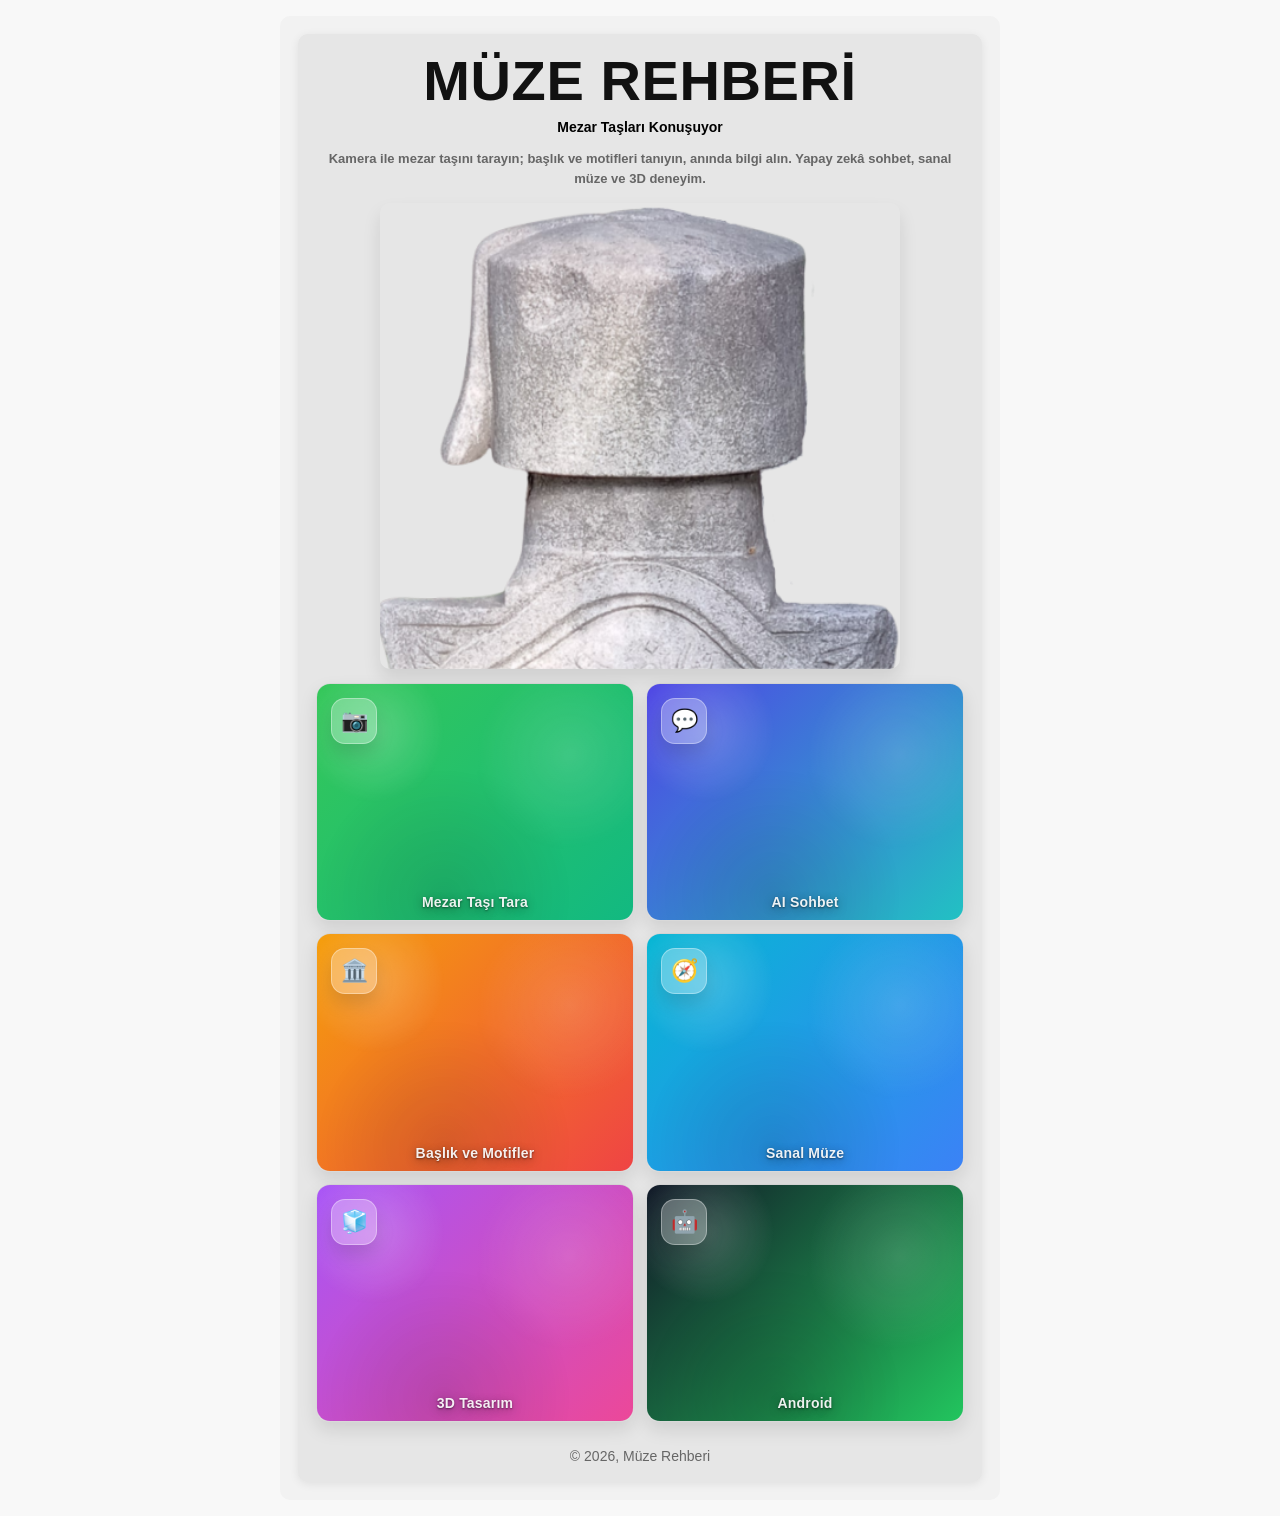
<file: index.html>
<!DOCTYPE html>
<html lang="tr">

<head>
  <meta charset="UTF-8" />
  <meta name="viewport" content="width=device-width, initial-scale=1.0" />

  <meta name="description"
    content="Müze Rehberi: Mezar Taşları Konuşuyor — kamera ile mezar taşı tara, yapay zekâ ile sohbet et, başlık ve motifleri incele, sanal müzeyi gez, 3D deneyimle keşfet." />
  <meta name="keywords"
    content="müze rehberi, osmanlı mezar taşları, mezar taşı, başlık ve motifler, yapay zekâ, sanal müze, 3d, artırılmış gerçeklik, kültürel miras" />
  <meta name="robots" content="index, follow" />

  <title>Müze Rehberi - Mezar Taşları Konuşuyor</title>
  <link rel="icon" type="image/png" href="favicon.png">
  <link rel="manifest" href="/manifest.json">

  <style>
    :root {
      --bg: #f2f2f2;
      --card: #e6e6e6;
      --text: #111;
      --muted: #666;

      --radius: 14px;
      --shadow: 0 10px 26px rgba(0, 0, 0, .10);
      --btnRatio: 4 / 3;
      --glow: rgba(52, 199, 89, .38);

      --white: rgba(255, 255, 255, .92);
      --white2: rgba(255, 255, 255, .78);
      --ink: rgba(0, 0, 0, .16);
    }

    * {
      box-sizing: border-box;
    }

    body {
      margin: 0;
      font-family: Arial, sans-serif;
      background: #f8f8f8;
      color: var(--text);
      min-height: 100vh;
      display: flex;
      justify-content: center;
      align-items: center;
      padding: 16px;
    }

    .container {
      width: min(100%, 720px);
      background: var(--bg);
      border-radius: 10px;
      padding: 18px;
    }

    .box {
      background: var(--card);
      border-radius: 10px;
      padding: 18px;
      box-shadow: 0 2px 10px rgba(0, 0, 0, .08);
      text-align: center;
    }

    h1 {
      margin: 0 0 8px;
      font-size: clamp(28px, 7.2vw, 56px);
      letter-spacing: .6px;
      line-height: 1.05;
    }

    .subtitle {
      margin: 0 0 14px;
      font-weight: 800;
      color: #000;
      font-size: 14px;
    }

    .subdesc {
      margin: 0 0 14px;
      color: var(--muted);
      font-weight: 700;
      font-size: 13px;
      line-height: 1.55;
    }

    .hero-img {
      width: min(520px, 100%);
      border-radius: 10px;
      display: block;
      margin: 0 auto 14px;
      box-shadow: 0 10px 18px rgba(0, 0, 0, .10);
    }

    .buton-grid {
      display: grid;
      grid-template-columns: repeat(2, minmax(0, 1fr));
      gap: 12px;
      margin-top: 10px;
    }

    @media (max-width: 380px) {
      .buton-grid {
        gap: 10px;
      }

      .box {
        padding: 14px;
      }

      .container {
        padding: 14px;
      }
    }

    .img-btn {
      position: relative;
      display: block;
      aspect-ratio: var(--btnRatio);
      border-radius: var(--radius);
      overflow: hidden;
      box-shadow: 0 8px 18px rgba(0, 0, 0, .10);
      transform: translateY(0) scale(1);
      transition: transform .10s ease, box-shadow .15s ease;
      -webkit-tap-highlight-color: transparent;
      user-select: none;
      text-decoration: none;
      color: inherit;
      border: 1px solid rgba(0, 0, 0, .06);
      cursor: pointer;
    }

    .img-btn .bg {
      position: absolute;
      inset: 0;
      background: linear-gradient(135deg, rgba(0, 0, 0, .12), rgba(0, 0, 0, .02));
    }

    .img-btn .bg:after {
      content: "";
      position: absolute;
      inset: 0;
      background:
        radial-gradient(120px 120px at 18% 20%, rgba(255, 255, 255, .22), transparent 60%),
        radial-gradient(160px 160px at 80% 30%, rgba(255, 255, 255, .14), transparent 60%),
        radial-gradient(220px 220px at 40% 90%, rgba(0, 0, 0, .12), transparent 60%);
      opacity: .95;
    }

    .img-btn .icon {
      position: absolute;
      top: 14px;
      left: 14px;
      width: 46px;
      height: 46px;
      border-radius: 14px;
      display: grid;
      place-items: center;
      background: rgba(255, 255, 255, .28);
      border: 1px solid rgba(255, 255, 255, .35);
      box-shadow: 0 10px 18px rgba(0, 0, 0, .12);
      backdrop-filter: blur(6px);
      font-size: 22px;
      line-height: 1;
    }

    .img-btn .label {
      position: absolute;
      left: 10px;
      right: 10px;
      bottom: 10px;
      background: transparent;
      border: none;
      color: var(--white);
      font-weight: 900;
      font-size: 14px;
      letter-spacing: .2px;
      text-align: center;
      text-shadow:
        0 2px 10px rgba(0, 0, 0, .35),
        0 1px 2px rgba(0, 0, 0, .45);
    }

    .img-btn:hover {
      transform: translateY(-2px);
      box-shadow: 0 14px 30px rgba(0, 0, 0, .14);
    }

    .img-btn:active {
      transform: scale(.97);
      box-shadow: 0 10px 22px rgba(0, 0, 0, .12);
    }

    .img-btn.glow {
      animation: glow .42s ease-out;
    }

    @keyframes glow {
      0% {
        box-shadow: 0 8px 18px rgba(0, 0, 0, .10);
      }

      45% {
        box-shadow:
          0 0 0 7px var(--glow),
          0 16px 34px rgba(0, 0, 0, .14);
      }

      100% {
        box-shadow: 0 8px 18px rgba(0, 0, 0, .10);
      }
    }

    :focus-visible {
      outline: 3px solid rgba(52, 199, 89, .35);
      outline-offset: 2px;
      border-radius: var(--radius);
    }

    .g-kamera .bg {
      background: linear-gradient(135deg, #34C759, #12b981);
    }

    .g-sohbet .bg {
      background: linear-gradient(135deg, #4F46E5, #22C1C3);
    }

    .g-baslik .bg {
      background: linear-gradient(135deg, #F59E0B, #EF4444);
    }

    .g-sanal .bg {
      background: linear-gradient(135deg, #06B6D4, #3B82F6);
    }

    .g-ucd .bg {
      background: linear-gradient(135deg, #A855F7, #EC4899);
    }

    .g-android .bg {
      background: linear-gradient(135deg, #111827, #22C55E);
    }

    footer {
      margin-top: 14px;
      padding-top: 12px;
      font-size: 14px;
      color: var(--muted);
    
    }

    /* =========================
       ANDROID.jpg Tam ekran modal
       ========================= */
    .fullscreen-modal {
      position: fixed;
      inset: 0;
      display: none;
      align-items: center;
      justify-content: center;
      background: rgba(0, 0, 0, .88);
      z-index: 99999;
    }

    .fullscreen-modal.open {
      display: flex;
    }

    /* Görsel her cihazda tam ekran sığar */
    .fullscreen-modal img {
      width: 100vw;
      height: 100vh;
      object-fit: contain;
      display: block;
    }

    /* Kapat (X) */
    .modal-close-x {
      position: absolute;
      top: 14px;
      right: 14px;
      width: 44px;
      height: 44px;
      border: none;
      border-radius: 999px;
      cursor: pointer;
      font-size: 24px;
      line-height: 1;
      font-weight: 900;
      color: #fff;
      background: rgba(0, 0, 0, .45);
      border: 1px solid rgba(255, 255, 255, .25);
      -webkit-tap-highlight-color: transparent;
    }

    .modal-close-x:hover {
      background: rgba(0, 0, 0, .65);
    }

    .modal-close-x:active {
      transform: scale(.96);
    }
  </style>
</head>

<body>
  <div class="container">
    <div class="box">
      <h1>MÜZE REHBERİ</h1>
      <div class="subtitle">Mezar Taşları Konuşuyor</div>
      <p class="subdesc">
        Kamera ile mezar taşını tarayın; başlık ve motifleri tanıyın, anında bilgi alın.
        Yapay zekâ sohbet, sanal müze ve 3D deneyim.
      </p>

      <img class="hero-img" src="foto.png" alt="Müze Rehberi uygulaması görseli" />

      <div class="buton-grid" aria-label="Kısayollar">

        <a class="img-btn g-kamera" href="deneme/index.html" aria-label="Mezar Taşı Tara">
          <span class="bg" aria-hidden="true"></span>
          <span class="icon" aria-hidden="true">📷</span>
          <span class="label">Mezar Taşı Tara</span>
        </a>

        <a class="img-btn g-sohbet" href="sohbet.html" aria-label="AI Sohbet">
          <span class="bg" aria-hidden="true"></span>
          <span class="icon" aria-hidden="true">💬</span>
          <span class="label">AI Sohbet</span>
        </a>

        <a class="img-btn g-baslik" href="sembol/sembol.html" aria-label="Başlık ve Motifler">
          <span class="bg" aria-hidden="true"></span>
          <span class="icon" aria-hidden="true">🏛️</span>
          <span class="label">Başlık ve Motifler</span>
        </a>

        <a class="img-btn g-sanal" href="sanalmuze.html" aria-label="Sanal Müze">
          <span class="bg" aria-hidden="true"></span>
          <span class="icon" aria-hidden="true">🧭</span>
          <span class="label">Sanal Müze</span>
        </a>

        <a class="img-btn g-ucd" href="ar/ar.html" aria-label="3D Tasarım">
          <span class="bg" aria-hidden="true"></span>
          <span class="icon" aria-hidden="true">🧊</span>
          <span class="label">3D Tasarım</span>
        </a>

        <!-- ✅ Android butonu: tıklanınca android.jpg açılır -->
        <a class="img-btn g-android" href="#" id="androidBtn" aria-label="Android görselini aç">
          <span class="bg" aria-hidden="true"></span>
          <span class="icon" aria-hidden="true">🤖</span>
          <span class="label">Android</span>
        </a>

      </div>

      <footer>
        &copy; <span id="year"></span>, Müze Rehberi
      </footer>

      
    </div>
  </div>

  <!-- ANDROID.jpg Tam ekran modal -->
  <div id="androidModal" class="fullscreen-modal" aria-hidden="true">
    <button type="button" class="modal-close-x" id="androidClose" aria-label="Kapat">×</button>
    <img src="android.jpg" alt="Android uygulama görseli">
  </div>

  <script>
    document.getElementById("year").textContent = new Date().getFullYear();

    // Parıltı efekti
    const buttons = document.querySelectorAll(".img-btn");
    function glow(el) {
      el.classList.remove("glow");
      void el.offsetWidth;
      el.classList.add("glow");
      setTimeout(() => el.classList.remove("glow"), 450);
    }
    buttons.forEach((btn) => {
      btn.addEventListener("click", () => glow(btn));
      btn.addEventListener("touchstart", () => glow(btn), { passive: true });
    });

    // ✅ Android görsel modal
    const androidBtn = document.getElementById("androidBtn");
    const androidModal = document.getElementById("androidModal");
    const androidClose = document.getElementById("androidClose");

    function openAndroidModal() {
      androidModal.classList.add("open");
      androidModal.setAttribute("aria-hidden", "false");
      document.body.style.overflow = "hidden";
    }

    function closeAndroidModal() {
      androidModal.classList.remove("open");
      androidModal.setAttribute("aria-hidden", "true");
      document.body.style.overflow = "";
    }

    androidBtn.addEventListener("click", (e) => {
      e.preventDefault();
      openAndroidModal();
    });

    androidClose.addEventListener("click", closeAndroidModal);

    // Karanlık alana tıklayınca kapat
    androidModal.addEventListener("click", (e) => {
      if (e.target === androidModal) closeAndroidModal();
    });

    // ESC ile kapat
    document.addEventListener("keydown", (e) => {
      if (e.key === "Escape" && androidModal.classList.contains("open")) {
        closeAndroidModal();
      }
    });
  </script>
  <script>
if ("serviceWorker" in navigator) {
  window.addEventListener("load", function () {
    navigator.serviceWorker.register("/service-worker.js");
  });
}
</script>

</body>

</html>
</file>
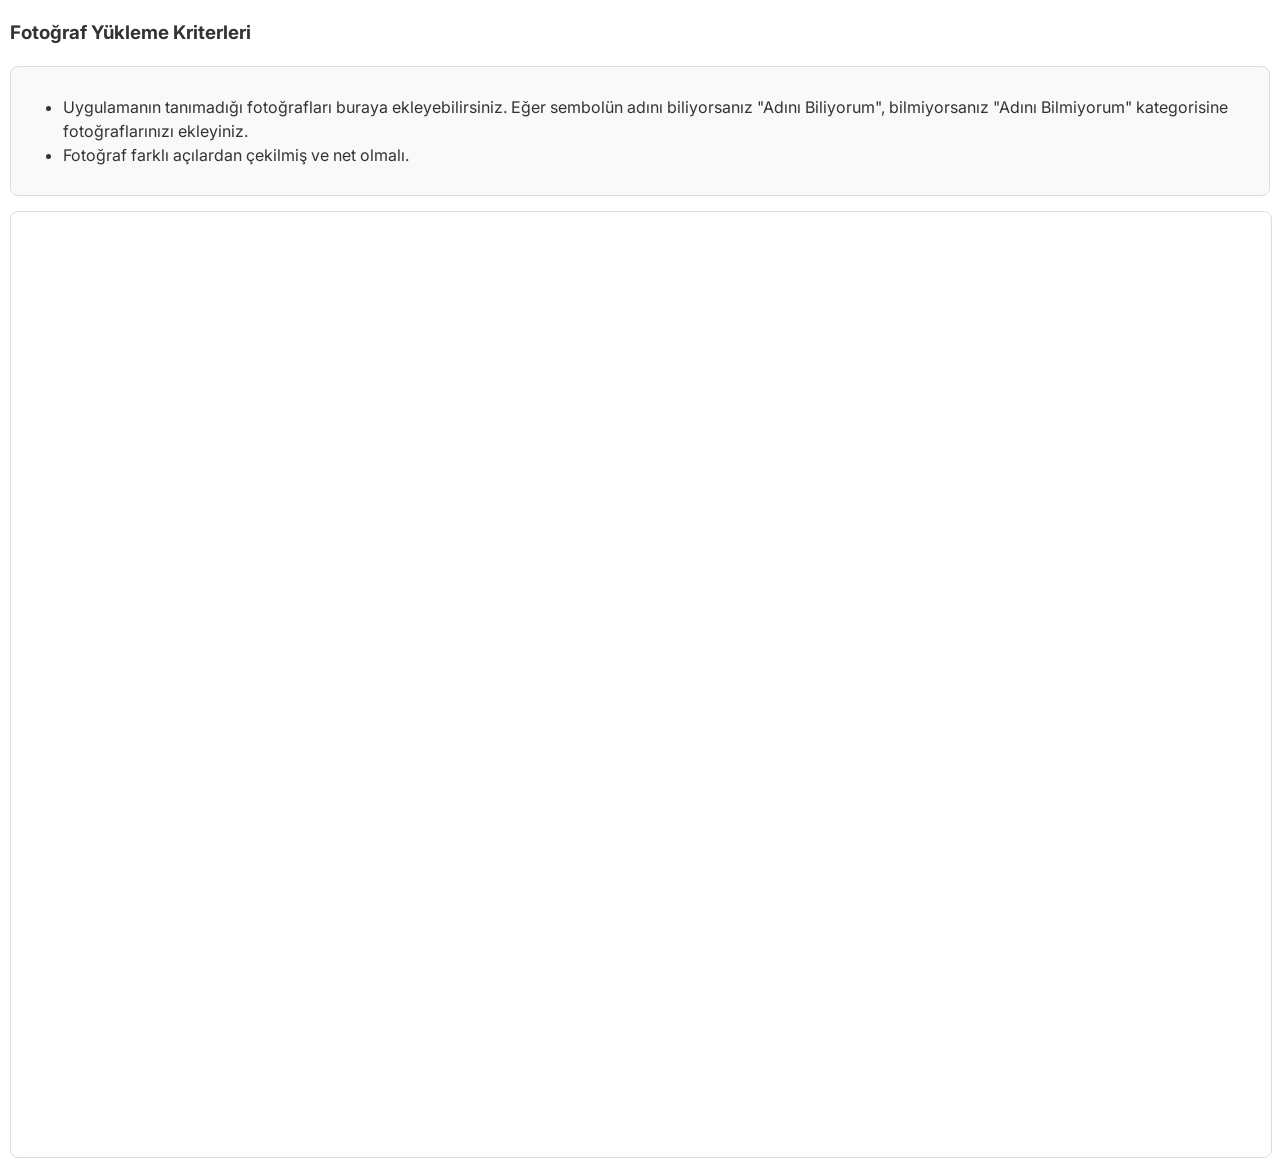
<file: sembolekle.html>
<!DOCTYPE html>
<html lang="tr">

<head>
    <meta charset="UTF-8">
    <title>Fotoğraf Yükleme</title>
    <meta name="viewport" content="width=device-width, initial-scale=1">
    <link rel="stylesheet" href="https://fonts.googleapis.com/css2?family=Inter&display=swap">
    <style>
        body {
            font-family: 'Inter', 'Segoe UI', 'Helvetica Neue', Arial, sans-serif;
            font-size: 16px;
            margin: 10px;
            line-height: 1.5;
            color: #333;
        }

        .kriterler {
            background-color: #f9f9f9;
            padding: 12px;
            border-radius: 8px;
            margin-bottom: 15px;
            border: 1px solid #ddd;
        }

        .responsive-iframe {
            position: relative;
            width: 100%;
            padding-bottom: 75%;
            /* Tablet ve bilgisayar için oran */
            height: 0;
            overflow: hidden;
            border-radius: 8px;
            border: 1px solid #ddd;
        }

        .responsive-iframe iframe {
            position: absolute;
            top: 0;
            left: 0;
            width: 100%;
            height: 100%;
            border: none;
        }

        @media (max-width: 768px) {
            .responsive-iframe {
                padding-bottom: 160%;
                /* Mobil cihazlar için oran */
            }

            body {
                font-size: 15px;
                margin: 5px;
            }

            .kriterler {
                padding: 10px;
            }
        }
    </style>
</head>

<body>

    <h3>Fotoğraf Yükleme Kriterleri</h3>
    <div class="kriterler">
        <ul>
            <li>Uygulamanın tanımadığı fotoğrafları buraya ekleyebilirsiniz. Eğer sembolün adını biliyorsanız "Adını
                Biliyorum", bilmiyorsanız "Adını Bilmiyorum" kategorisine fotoğraflarınızı ekleyiniz.</li>
            <li>Fotoğraf farklı açılardan çekilmiş ve net olmalı.</li>
        </ul>
    </div>

    <div class="responsive-iframe">
        <iframe src="https://padlet.com/muzedeqrkod/muzerehberi"></iframe>
    </div>

</body>

</html>
</file>
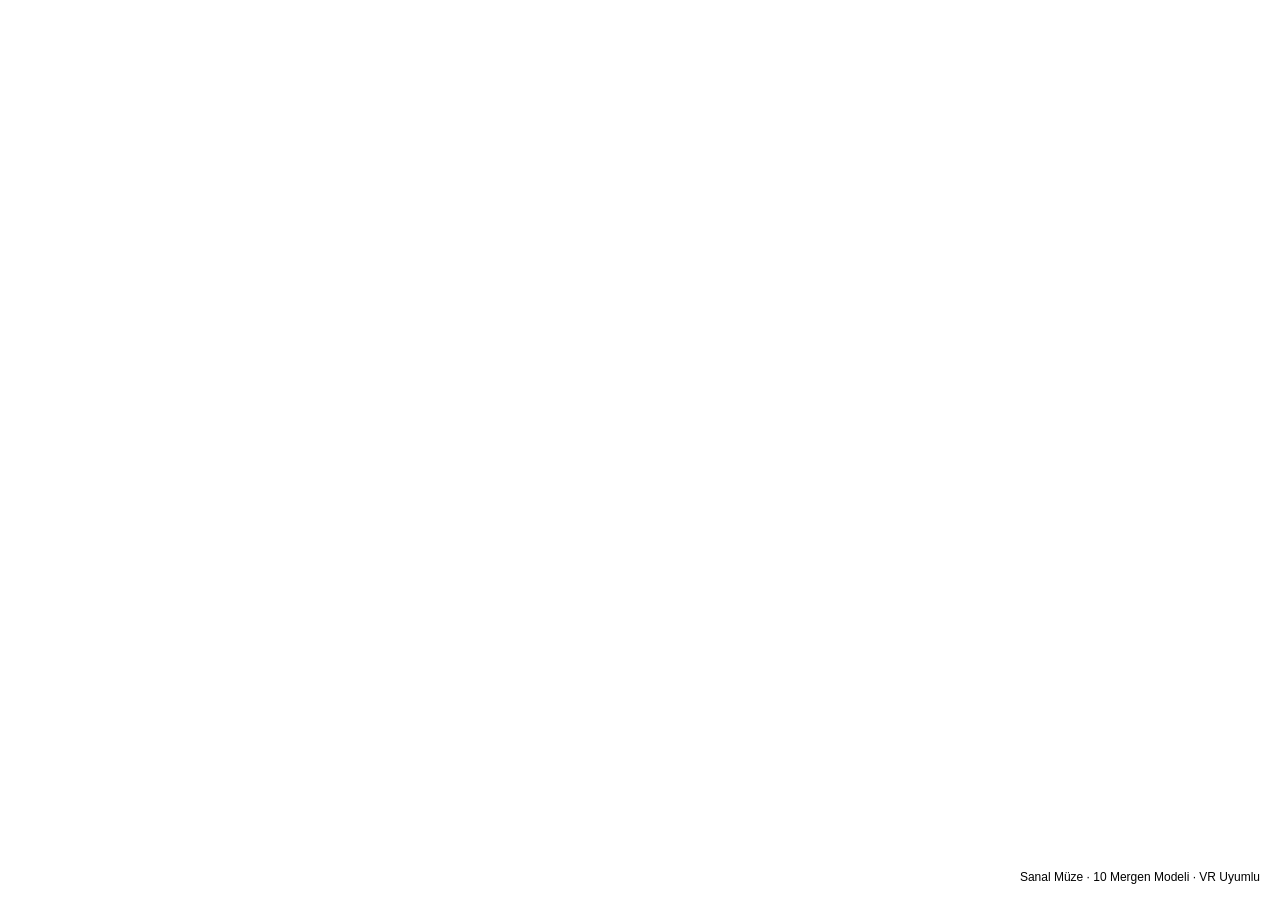
<file: sanalmuze/sanalmuze.html>
<!DOCTYPE html>
<html lang="tr">

<head>
    <meta charset="utf-8">
    <title>Sanal Müze — 10 Mergen Modeli</title>
    <meta name="viewport" content="width=device-width, initial-scale=1.0">

    <!-- A-Frame -->
    <script src="https://aframe.io/releases/1.5.0/aframe.min.js"></script>

    <style>
        body {
            margin: 0;
            font-family: Arial;
        }

        .credit {
            position: absolute;
            right: 10px;
            bottom: 10px;
            z-index: 9999;
            background: rgba(255, 255, 255, 0.8);
            padding: 6px 10px;
            border-radius: 6px;
            font-size: 12px;
        }
    </style>
</head>

<body>

    <div class="credit">Sanal Müze · 10 Mergen Modeli · VR Uyumlu</div>

    <a-scene renderer="antialias: true" vr-mode-ui="enabled: true">

        <!-- Kamera -->
        <a-entity id="rig" position="0 0 4">
            <a-entity camera position="0 1.6 0" look-controls wasd-controls></a-entity>
        </a-entity>

        <!-- Işıklar -->
        <a-entity light="type: ambient; intensity: 1"></a-entity>
        <a-entity light="type: directional; intensity: 0.7" position="4 6 2"></a-entity>

        <!-- Zemin -->
        <a-plane width="60" height="20" rotation="-90 0 0" color="#eee"></a-plane>


        <!-- ========================================================= -->
        <!--            10 ADET MERGEN MODELİ OLUŞTURMA              -->
        <!-- ========================================================= -->

        <!-- Mergen bileşeni -->
        <script>
            AFRAME.registerComponent('yaklasinca-bilgi', {
      schema: {
        yazi: {type: 'string'},
        mesafe: {type: 'number', default: 2.5}
      },
      init: function () {
        this.kamera = document.querySelector('[camera]').object3D;
        this.bilgiId = this.el.getAttribute('id').replace('model', 'pano');
        this.pano = document.getElementById(this.bilgiId);
        this.okundu = false;
      },
      tick: function () {
        const modelPos = new THREE.Vector3();
        const camPos = new THREE.Vector3();

        this.el.object3D.getWorldPosition(modelPos);
        this.kamera.getWorldPosition(camPos);

        const dist = camPos.distanceTo(modelPos);

        if (dist < this.data.mesafe) {
          this.pano.setAttribute("visible", "true");

          if (!this.okundu) {
            this.okundu = true;
            if ('speechSynthesis' in window) {
              speechSynthesis.cancel();
              const u = new SpeechSynthesisUtterance(this.data.yazi);
              u.lang = 'tr-TR';
              speechSynthesis.speak(u);
            }
          }
        } else {
          this.pano.setAttribute("visible", "false");
          this.okundu = false;
        }
      }
    });
        </script>


        <!-- ======== 10 MODEL + PANO OTOMATİK ÜRETİM ========= -->

        <!-- 10 modeli x ekseninde yan yana diziyoruz -->
        <script>
            document.addEventListener("DOMContentLoaded", () => {
      const scene = document.querySelector("a-scene");

      for (let i = 1; i <= 10; i++) {

        const x = (i - 1) * 3;   // her model 3 metre arayla

        // MODEL
        const model = document.createElement("a-entity");
        model.setAttribute("id", "model" + i);
        model.setAttribute("gltf-model", "models/mergen.glb");
        model.setAttribute("position", `${x} 0 -4`);
        model.setAttribute("scale", "1.6 1.6 1.6");
        model.setAttribute("yaklasinca-bilgi", `yazi: ${i}. Mergen modeli;`);

        // BİLGİ PANO
        const pano = document.createElement("a-entity");
        pano.setAttribute("id", "pano" + i);
        pano.setAttribute("position", `${x} 1.4 -1.8`);
        pano.setAttribute("visible", "false");

        const panoArka = document.createElement("a-plane");
        panoArka.setAttribute("width", "2.4");
        panoArka.setAttribute("height", "1");
        panoArka.setAttribute("color", "#fff");
        panoArka.setAttribute("opacity", "0.95");

        const panoYazi = document.createElement("a-text");
        panoYazi.setAttribute("value", `${i}. Mergen Modeli`);
        panoYazi.setAttribute("align", "center");
        panoYazi.setAttribute("color", "#111");
        panoYazi.setAttribute("width", "2");
        panoYazi.setAttribute("position", "-1 0 0.01");

        pano.appendChild(panoArka);
        pano.appendChild(panoYazi);

        scene.appendChild(model);
        scene.appendChild(pano);
      }
    });
        </script>

    </a-scene>

</body>

</html>
</file>
